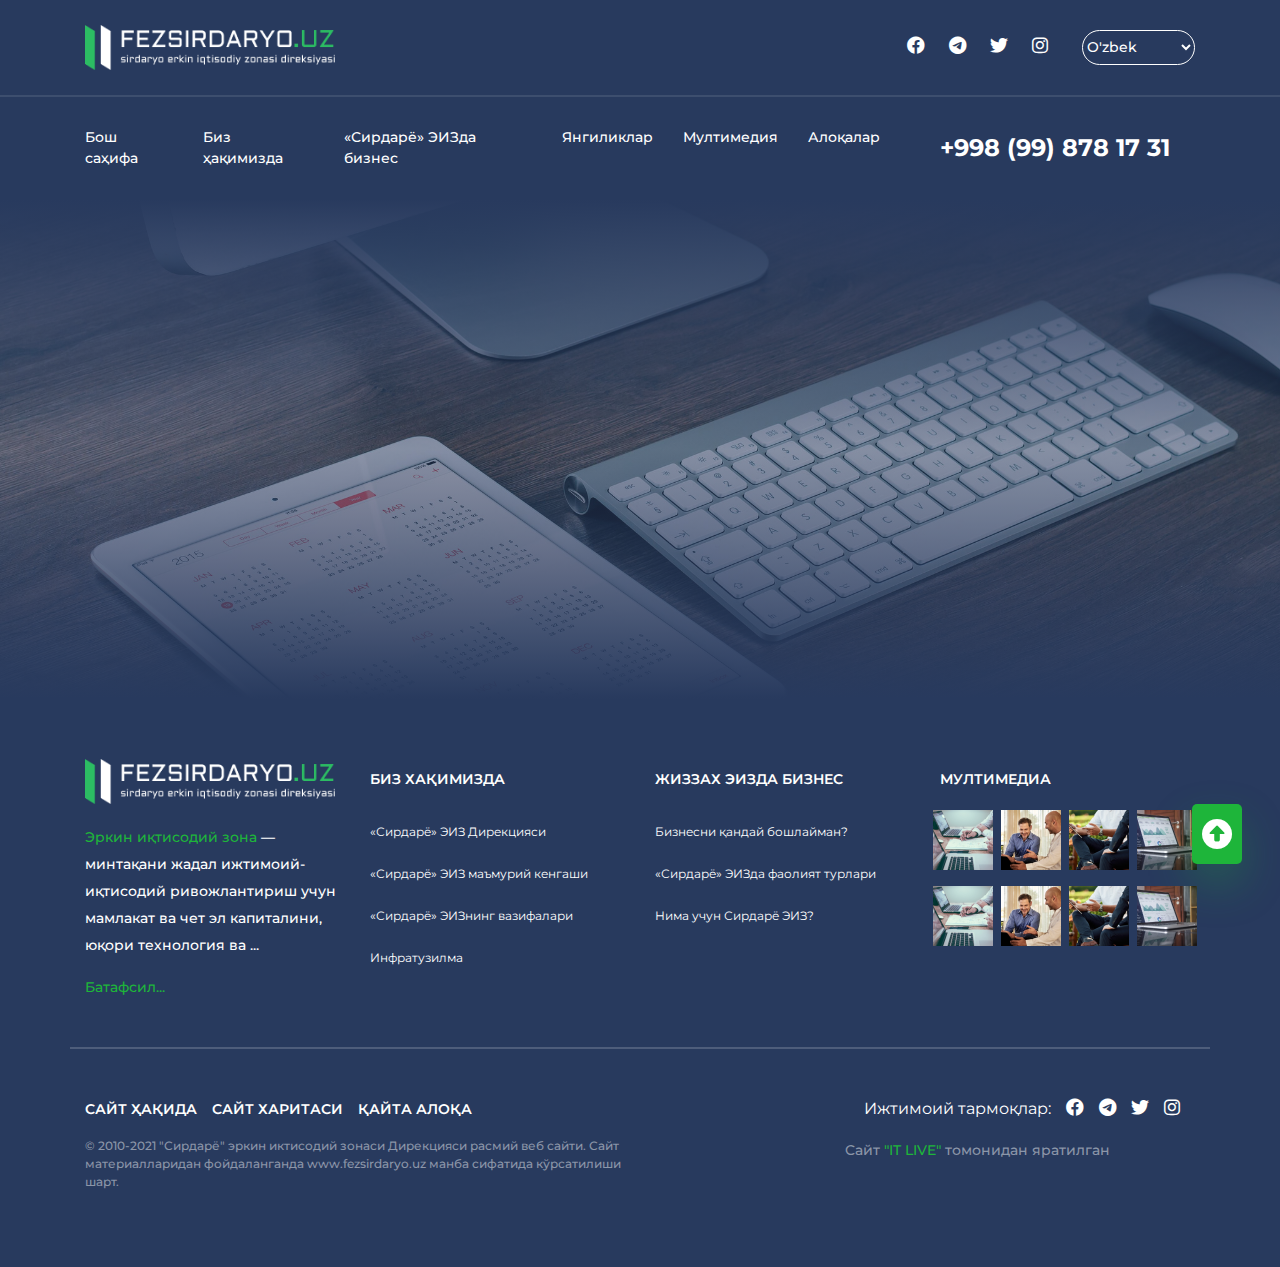
<file: contact.html>
<!DOCTYPE html>
<html lang="en">

<head>
    <meta charset="UTF-8">
    <meta http-equiv="X-UA-Compatible" content="IE=edge">
    <meta name="viewport" content="width=device-width, initial-scale=1.0">
    <!-- FontAwesome Connect Link -->
    <link rel="stylesheet" href="https://cdnjs.cloudflare.com/ajax/libs/font-awesome/6.0.0-beta2/css/all.min.css">

    <!-- Bootstrap Link Connect -->
    <link rel="stylesheet" href="https://cdn.jsdelivr.net/npm/bootstrap@4.6.1/dist/css/bootstrap.min.css">


    <!-- My Style Link Connect -->
    <link rel="stylesheet" href="./styles/style.css">
    <title>Алоқалар</title>
</head>

<body>
    <div class="scroll__top">
        <i class="fas fa-arrow-alt-circle-up"></i>

    </div>

    <!-- SITE HEADER STARTING -->
    <header id="">
        <div class="container">
            <div class="row header__logo__address d-flex align-items-center">
                <div class="col-6">
                    <a href="/">
                        <img src="./images/Logo.png" alt="" class="logo"></a>
                </div>
                <div class="col-6 header__logo__address-icon-lang">
                    <a href="#"><i class="fab fa-facebook"></i></a>
                    <a href="#"><i class="fab fa-telegram-plane"></i></a>
                    <a href="#"><i class="fab fa-twitter"></i></a>
                    <a href="#"><i class="fab fa-instagram"></i></a>
                    <select name="" id="">
                        <option value="">O'zbek</option>
                        <option value="">English</option>
                        <option value="">Russia</option>
                    </select>
                </div>
            </div>
        </div>
        <nav class="main__menu">
            <div class="container">
                <div class="row d-flex align-items-center">
                    <div class="col-9">
                        <i class="fas fa-bars menu__btn"></i>
                        <ul>
                            <li><a href="#">Бош саҳифа</a></li>
                            <li><a href="#">Биз ҳақимизда</a></li>
                            <li><a href="#">«Сирдарё» ЭИЗда бизнес</a></li>
                            <li><a href="news.html">Янгиликлар</a></li>
                            <li><a href="#">Мултимедия</a></li>
                            <li><a href="#">Алоқалар</a></li>
                        </ul>
                    </div>
                    <div class="col-3">
                        <a class="office_phone" href="tel: +998998781731">
                            +998 (99) 878 17 31
                        </a>
                    </div>
                </div>
            </div>
        </nav>
        <div class="container-fluid header__bg d-flex justify-content-center p-0">

        </div>
    </header>
    <!-- SITE HEADER END -->

    <!-- SITE CONTACT STARTING -->
    <!-- SITE CONTACT END -->
    <div class="contact"></div>

    <!-- FOOTER STARTING -->
    <footer>
        <div class="container">
            <div class="row justify-content-md-center justify-content-between ">
                <div class="col-12 col-md-6 col-lg-3">
                    <div class="footer__logo">
                        <a href="index.html">
                            <img src="./images/Logo.png" alt="png" class="logo">
                        </a>
                        <p><span>Эркин иқтисодий зона</span> — минтақани жадал ижтимоий-иқтисодий ривожлантириш учун
                            мамлакат ва чет эл капиталини, юқори технология ва ...</p>

                        <a href="#!" class="more">Батафсил... </a>

                    </div>
                </div>
                <div class="col-12 col-md-6 col-lg-3">
                    <div class="footer__about">
                        <h3>Биз хақимизда</h3>
                        <ul>
                            <li>

                                <a href="#!">«Сирдарё» ЭИЗ Дирекцияси</a>
                            </li>
                            <li><a href="#!">«Сирдарё» ЭИЗ маъмурий кенгаши </a></li>
                            <li><a href="#!">«Сирдарё» ЭИЗнинг вазифалари</a></li>
                            <li><a href="#!">Инфратузилма</a></li>
                        </ul>
                    </div>
                </div>
                <div class="col-12 col-md-6 col-lg-3">
                    <div class="footer__about_bussiness">
                        <h3>Жиззах ЭИЗда Бизнес</h3>
                        <ul>
                            <li>

                                <a href="#!">Бизнесни қандай бошлайман?</a>
                            </li>
                            <li><a href="#!">«Сирдарё» ЭИЗда фаолият турлари </a></li>
                            <li><a href="#!">Нима учун Сирдарё ЭИЗ?</a></li>

                        </ul>
                    </div>
                </div>
                <div class="col-12 col-md-6 col-lg-3 ">
                    <div class="footer__media">
                        <h3>Мултимедиа</h3>
                        <ul class="row">
                            <li>
                                <a href="#!"><img src="./images/photo 1.png" alt="png"></a>
                            </li>
                            <li>
                                <a href="#!"><img src="./images/photo 2.png" alt="png"></a>
                            </li>
                            <li>
                                <a href="#!"><img src="./images/photo 3.png" alt="png"></a>
                            </li>
                            <li>
                                <a href="#!"><img src="./images/photo 4.png" alt="png"></a>
                            </li>
                        </ul>
                        <ul class="row">
                            <li>
                                <a href="#!"><img src="./images/photo 1.png" alt="png"></a>
                            </li>
                            <li>
                                <a href="#!"><img src="./images/photo 2.png" alt="png"></a>
                            </li>
                            <li>
                                <a href="#!"><img src="./images/photo 3.png" alt="png"></a>
                            </li>
                            <li>
                                <a href="#!"><img src="./images/photo 4.png" alt="png"></a>
                            </li>
                        </ul>
                    </div>
                </div>
            </div>

            <div class="row  justify-content-between  px-0 mt-5 pt-5 footer__line">
                <div class="col-12 col-md-6">
                    <ul class="row ">

                        <li>
                            <a href="#!">САЙТ ҲАҚИДА</a>
                        </li>
                        <li>
                            <a href="#!">САЙТ ХАРИТАСИ</a>
                        </li>
                        <li>
                            <a href="#!">ҚАЙТА АЛОҚА</a>
                        </li>
                    </ul>
                    <p>© 2010-2021 "Сирдарё" эркин иктисодий зонаси Дирекцияси расмий веб сайти. Сайт материалларидан
                        фойдаланганда www.fezsirdaryo.uz манба сифатида кўрсатилиши шарт.</p>
                </div>
                <div class="col-12 col-md-4 ">
                    <ul class="row  justify-content-lg-end social">
                        <li>Ижтимоий тармоқлар:</li>
                        <li> <a href="#"><i class="fab fa-facebook"></i></a></li>
                        <li> <a href="#"><i class="fab fa-telegram-plane"></i></a></li>
                        <li><a href="#"><i class="fab fa-twitter"></i></a></li>
                        <li> <a href="#"><i class="fab fa-instagram"></i></a></li>
                    </ul>
                    <p class="text">Cайт<span> "IT LIVE" </span>томонидан яратилган</p>
                </div>
            </div>
        </div>
    </footer>
    <!-- FOOTER END      -->

    <script src="./owl-carousel/jquery.min.js"></script>
    <script src="./owl-carousel/owl.carousel.min.js"></script>
    <script src="./js/main.js"></script>

</body>

</html>
</file>
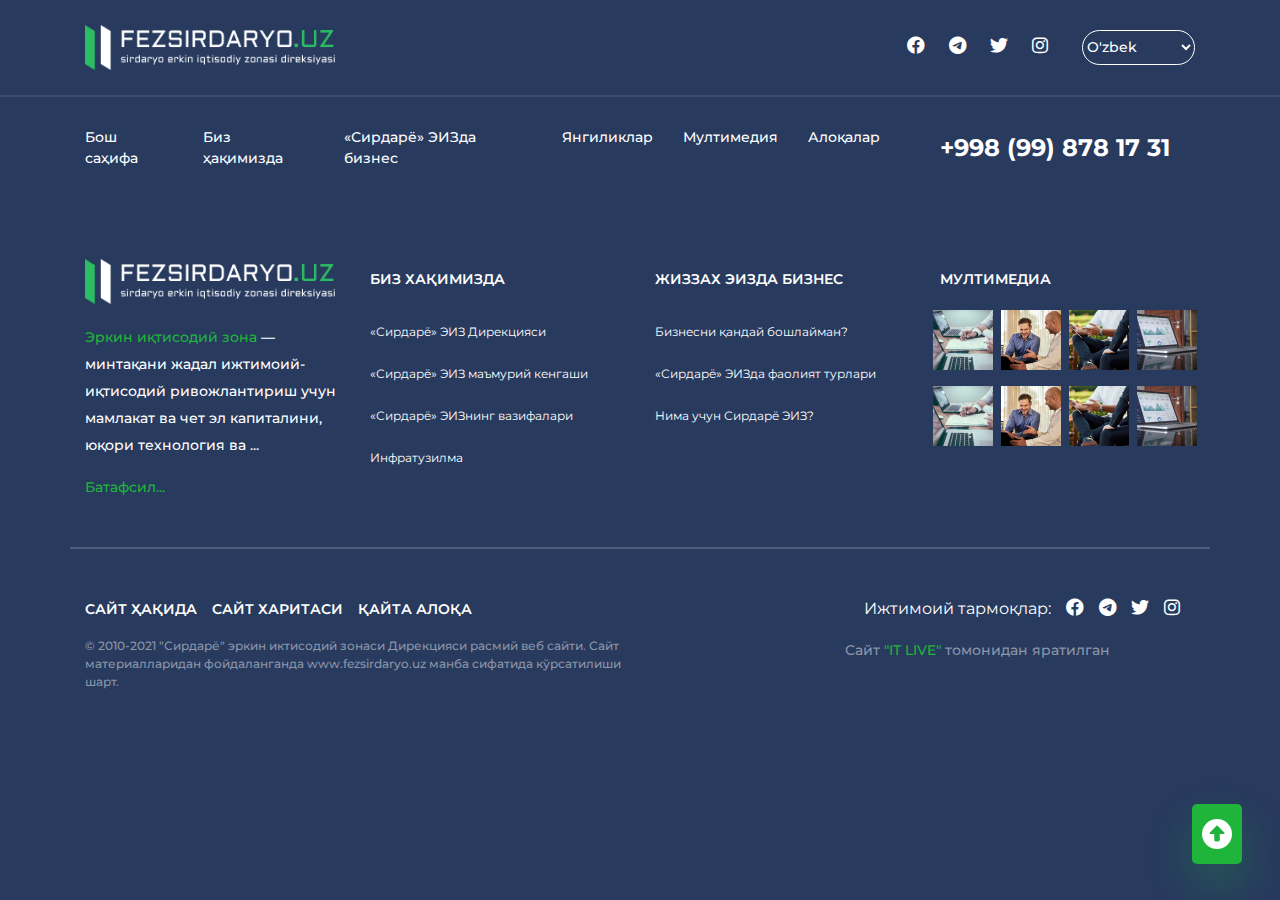
<file: news-inner.html>
<!DOCTYPE html>
<html lang="en">
<head>
    <meta charset="UTF-8">
    <meta http-equiv="X-UA-Compatible" content="IE=edge">
    <meta name="viewport" content="width=device-width, initial-scale=1.0">
     <!-- FontAwesome Connect Link -->
     <link rel="stylesheet" href="https://cdnjs.cloudflare.com/ajax/libs/font-awesome/6.0.0-beta2/css/all.min.css">

     <!-- Bootstrap Link Connect -->
     <link rel="stylesheet" href="https://cdn.jsdelivr.net/npm/bootstrap@4.6.1/dist/css/bootstrap.min.css">
 
     <!-- Owl-carousel Link Connect -->
     <link rel="stylesheet" href="./owl-carousel/owl.carousel.min.css">
     <link rel="stylesheet" href="./owl-carousel/owl.theme.default.min.css">
 
     <!-- My Style Link Connect -->
     <link rel="stylesheet" href="./styles/style.css">
    <title>Янгиликлар</title>
</head>
<body>
    <div class="scroll__top">
        <i class="fas fa-arrow-alt-circle-up"></i>
    </div>

    <!-- SITE HEADER STARTING -->
    <header id="">
        <div class="container">
            <div class="row header__logo__address d-flex align-items-center">
                <div class="col-6">
                    <a href="/">
                        <img src="./images/Logo.png" alt="" class="logo"></a>
                </div>
                <div class="col-6 header__logo__address-icon-lang">
                    <a href="#"><i class="fab fa-facebook"></i></a>
                    <a href="#"><i class="fab fa-telegram-plane"></i></a>
                    <a href="#"><i class="fab fa-twitter"></i></a>
                    <a href="#"><i class="fab fa-instagram"></i></a>
                    <select name="" id="">
                        <option value="">O'zbek</option>
                        <option value="">English</option>
                        <option value="">Russia</option>
                    </select>
                </div>
            </div>
        </div>
        <nav class="main__menu">
            <div class="container">
                <div class="row d-flex align-items-center">
                    <div class="col-9">
                        <i class="fas fa-bars menu__btn"></i>
                        <ul>
                            <li><a href="#">Бош саҳифа</a></li>
                            <li><a href="#">Биз ҳақимизда</a></li>
                            <li><a href="#">«Сирдарё» ЭИЗда бизнес</a></li>
                            <li><a href="#">Янгиликлар</a></li>
                            <li><a href="#">Мултимедия</a></li>
                            <li><a href="#">Алоқалар</a></li>
                        </ul>
                    </div>
                    <div class="col-3">
                        <a class="office_phone" href="tel: +998998781731">
                            +998 (99) 878 17 31
                        </a>
                    </div>
                </div>
            </div>
        </nav>

    </header>
    <!-- SITE HEADER END -->


        

      <!-- FOOTER STARTING -->
      <footer>
        <div class="container">
            <div class="row justify-content-md-center justify-content-between ">
                <div class="col-12 col-md-6 col-lg-3">
                    <div class="footer__logo">
                        <a href="index.html">
                            <img src="./images/Logo.png" alt="png" class="logo">
                        </a>
                        <p><span>Эркин иқтисодий зона</span> — минтақани жадал ижтимоий-иқтисодий ривожлантириш учун мамлакат ва чет эл капиталини, юқори технология ва ...</p>

                        <a href="#!" class="more">Батафсил... </a>

                    </div>
                </div>
                <div class="col-12 col-md-6 col-lg-3">
                    <div class="footer__about">
                        <h3>Биз хақимизда</h3>
                        <ul>
                            <li>

                                <a href="#!">«Сирдарё» ЭИЗ Дирекцияси</a>
                            </li>
                            <li><a href="#!">«Сирдарё» ЭИЗ маъмурий кенгаши </a></li>
                            <li><a href="#!">«Сирдарё» ЭИЗнинг вазифалари</a></li>
                            <li><a href="#!">Инфратузилма</a></li>
                        </ul>
                    </div>
                </div>
                <div class="col-12 col-md-6 col-lg-3">
                    <div class="footer__about_bussiness">
                        <h3>Жиззах ЭИЗда Бизнес</h3>
                        <ul>
                            <li>

                                <a href="#!">Бизнесни қандай бошлайман?</a>
                            </li>
                            <li><a href="#!">«Сирдарё» ЭИЗда фаолият турлари </a></li>
                            <li><a href="#!">Нима учун Сирдарё ЭИЗ?</a></li>

                        </ul>
                    </div>
                </div>
                <div class="col-12 col-md-6 col-lg-3 ">
                    <div class="footer__media">
                        <h3>Мултимедиа</h3>
                        <ul class="row">
                            <li>
                                <a href="#!"><img src="./images/photo 1.png" alt="png"></a>
                            </li>
                            <li>
                                <a href="#!"><img src="./images/photo 2.png" alt="png"></a>
                            </li>
                            <li>
                                <a href="#!"><img src="./images/photo 3.png" alt="png"></a>
                            </li>
                            <li>
                                <a href="#!"><img src="./images/photo 4.png" alt="png"></a>
                            </li>
                        </ul>
                        <ul class="row">
                            <li>
                                <a href="#!"><img src="./images/photo 1.png" alt="png"></a>
                            </li>
                            <li>
                                <a href="#!"><img src="./images/photo 2.png" alt="png"></a>
                            </li>
                            <li>
                                <a href="#!"><img src="./images/photo 3.png" alt="png"></a>
                            </li>
                            <li>
                                <a href="#!"><img src="./images/photo 4.png" alt="png"></a>
                            </li>
                        </ul>
                    </div>
                </div>
            </div>

            <div class="row  justify-content-between  px-0 mt-5 pt-5 footer__line">
                <div class="col-12 col-md-6">
                    <ul class="row ">

                        <li>
                            <a href="#!">САЙТ ҲАҚИДА</a>
                        </li>
                        <li>
                            <a href="#!">САЙТ ХАРИТАСИ</a>
                        </li>
                        <li>
                            <a href="#!">ҚАЙТА АЛОҚА</a>
                        </li>
                    </ul>
                    <p>© 2010-2021 "Сирдарё" эркин иктисодий зонаси Дирекцияси расмий веб сайти. Сайт материалларидан фойдаланганда www.fezsirdaryo.uz манба сифатида кўрсатилиши шарт.</p>
                </div>
                <div class="col-12 col-md-4 ">
                    <ul class="row  justify-content-lg-end social">
                        <li>Ижтимоий тармоқлар:</li>
                        <li> <a href="#"><i class="fab fa-facebook"></i></a></li>
                        <li> <a href="#"><i class="fab fa-telegram-plane"></i></a></li>
                        <li><a href="#"><i class="fab fa-twitter"></i></a></li>
                        <li> <a href="#"><i class="fab fa-instagram"></i></a></li>
                    </ul>
                    <p class="text">Cайт<span> "IT LIVE" </span>томонидан яратилган</p>
                </div>
            </div>
        </div>
    </footer>
    <!-- FOOTER END      -->

    <script src="./owl-carousel/jquery.min.js"></script>
    <script src="./owl-carousel/owl.carousel.min.js"></script>
    <script src="./js/main.js"></script>

</body>
</html>
</file>
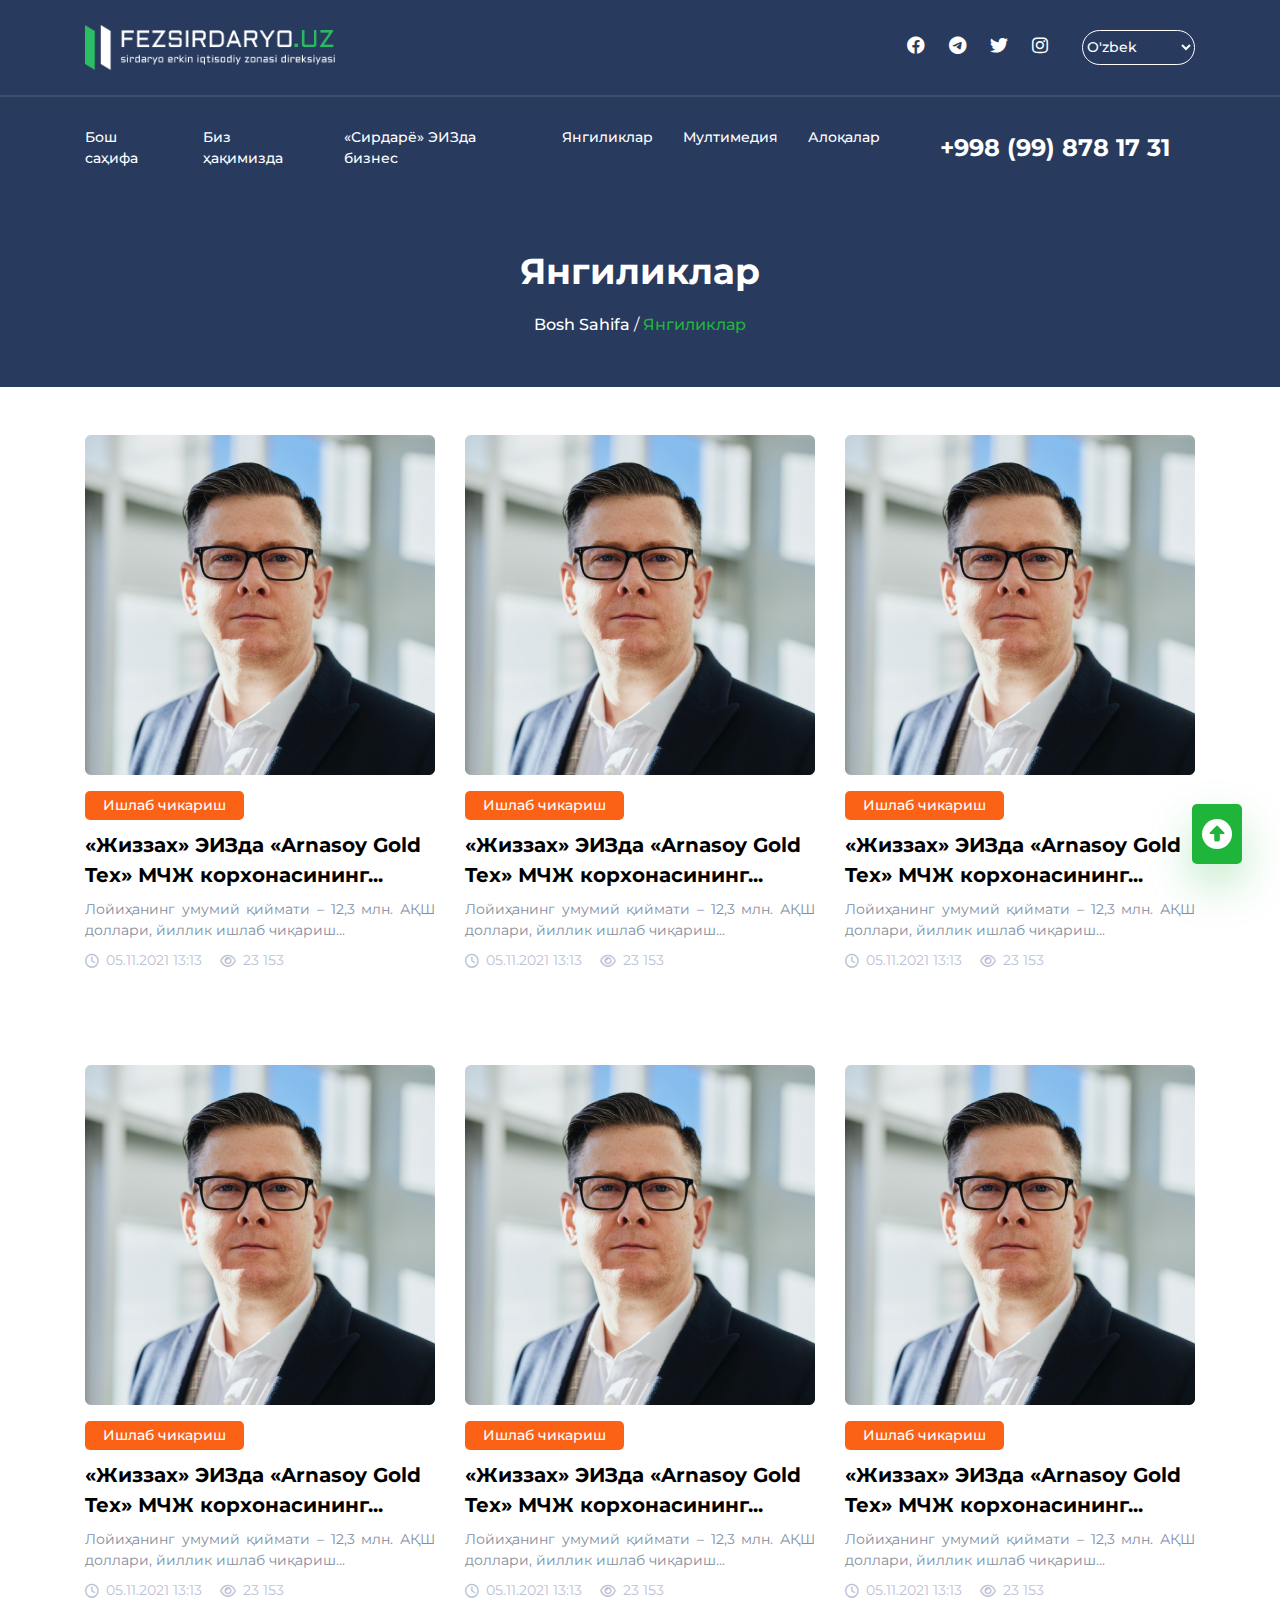
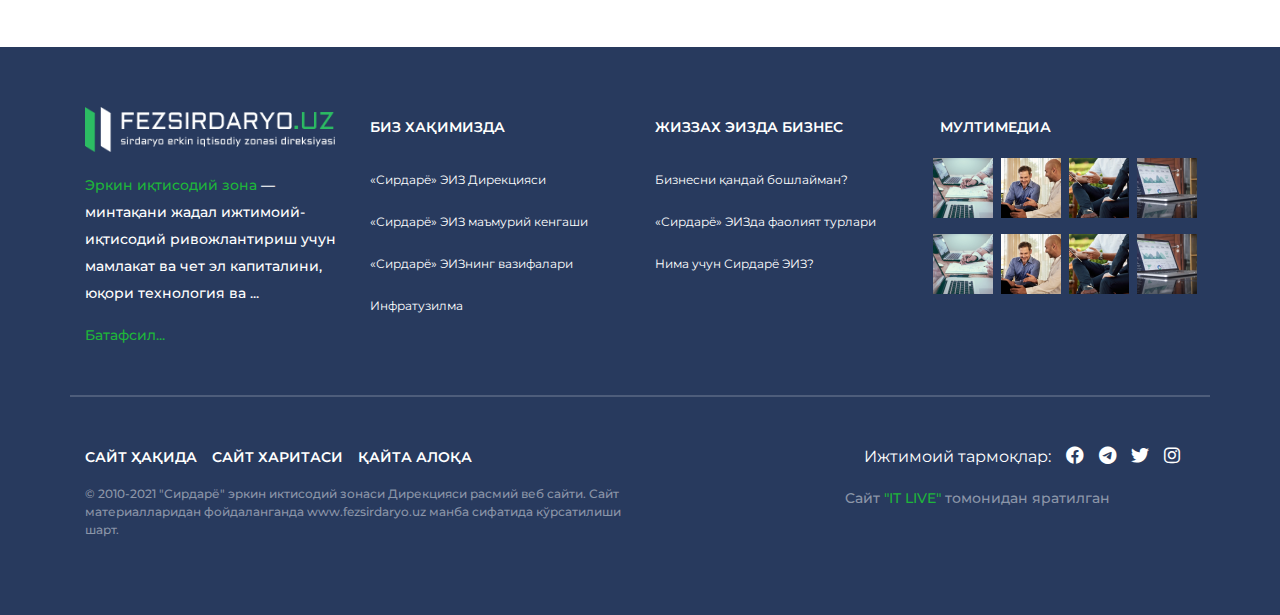
<file: news.html>
<!DOCTYPE html>
<html lang="en">

<head>
    <meta charset="UTF-8">
    <meta http-equiv="X-UA-Compatible" content="IE=edge">
    <meta name="viewport" content="width=device-width, initial-scale=1.0">
    <!-- FontAwesome Connect Link -->
    <link rel="stylesheet" href="https://cdnjs.cloudflare.com/ajax/libs/font-awesome/6.0.0-beta2/css/all.min.css">

    <!-- Bootstrap Link Connect -->
    <link rel="stylesheet" href="https://cdn.jsdelivr.net/npm/bootstrap@4.6.1/dist/css/bootstrap.min.css">

    <!-- Owl-carousel Link Connect -->
    <link rel="stylesheet" href="./owl-carousel/owl.carousel.min.css">
    <link rel="stylesheet" href="./owl-carousel/owl.theme.default.min.css">

    <!-- My Style Link Connect -->
    <link rel="stylesheet" href="./styles/style.css">
    <title>Yangliklar</title>
</head>

<body>

    <div class="scroll__top">
        <i class="fas fa-arrow-alt-circle-up"></i>

    </div>

    <!-- SITE HEADER STARTING -->
    <header id="">
        <div class="container">
            <div class="row header__logo__address d-flex align-items-center">
                <div class="col-6">
                    <a href="/">
                        <img src="./images/Logo.png" alt="" class="logo"></a>
                </div>
                <div class="col-6 header__logo__address-icon-lang">
                    <a href="#"><i class="fab fa-facebook"></i></a>
                    <a href="#"><i class="fab fa-telegram-plane"></i></a>
                    <a href="#"><i class="fab fa-twitter"></i></a>
                    <a href="#"><i class="fab fa-instagram"></i></a>
                    <select name="" id="">
                        <option value="">O'zbek</option>
                        <option value="">English</option>
                        <option value="">Russia</option>
                    </select>
                </div>
            </div>
        </div>
        <nav class="main__menu">
            <div class="container">
                <div class="row d-flex align-items-center">
                    <div class="col-9">
                        <i class="fas fa-bars menu__btn"></i>
                        <ul>
                            <li><a href="#">Бош саҳифа</a></li>
                            <li><a href="#">Биз ҳақимизда</a></li>
                            <li><a href="#">«Сирдарё» ЭИЗда бизнес</a></li>
                            <li><a href="#">Янгиликлар</a></li>
                            <li><a href="#">Мултимедия</a></li>
                            <li><a href="#">Алоқалар</a></li>
                        </ul>
                    </div>
                    <div class="col-3">
                        <a class="office_phone" href="tel: +998998781731">
                            +998 (99) 878 17 31
                        </a>
                    </div>
                </div>
            </div>
        </nav>

    </header>
    <!-- SITE HEADER END -->
    <!-- NEWS STAARTING -->
    <div class="news">
        <h2>Янгиликлар</h2>
        <div class="news__category">
            <a href="#!">Bosh Sahifa</a>
            <span>/</span>
            <a href="#!">Янгиликлар</a>
        </div>

    </div>
    <div class="news__items">
        <div class="container">
            <div class="row">
                <div class="col-12 col-sm-6 col-lg-4 my-5">
                    <img class="img-fluid" src="./images/unsplash_pAtA8xe_iVM.png" alt="">
                    <span class="type">Ишлаб чикариш</span>
                    <h4 class="news__title">«Жиззах» ЭИЗда «Arnasoy Gold Tex» МЧЖ корхонасининг...</h4>
                    <p class="news__text">Лойиҳанинг умумий қиймати – 12,3 млн. АҚШ доллари, йиллик ишлаб чиқариш...</p>
                    <div class="info-time">
                        <i class="far fa-clock"></i>
                        <span>05.11.2021 13:13</span>
                        <i class="far fa-eye"></i>
                        <span>23 153</span>
                    </div>
                </div>
                <div class="col-12 col-sm-6 col-lg-4 my-5">
                    <img class="img-fluid" src="./images/unsplash_pAtA8xe_iVM.png" alt="">
                    <span class="type">Ишлаб чикариш</span>
                    <h4 class="news__title">«Жиззах» ЭИЗда «Arnasoy Gold Tex» МЧЖ корхонасининг...</h4>
                    <p class="news__text">Лойиҳанинг умумий қиймати – 12,3 млн. АҚШ доллари, йиллик ишлаб чиқариш...</p>
                    <div class="info-time">
                        <i class="far fa-clock"></i>
                        <span>05.11.2021 13:13</span>
                        <i class="far fa-eye"></i>
                        <span>23 153</span>
                    </div>
                </div>
                <div class="col-12 col-sm-6 col-lg-4 my-5">
                    <img class="img-fluid" src="./images/unsplash_pAtA8xe_iVM.png" alt="">
                    <span class="type">Ишлаб чикариш</span>
                    <h4 class="news__title">«Жиззах» ЭИЗда «Arnasoy Gold Tex» МЧЖ корхонасининг...</h4>
                    <p class="news__text">Лойиҳанинг умумий қиймати – 12,3 млн. АҚШ доллари, йиллик ишлаб чиқариш...</p>
                    <div class="info-time">
                        <i class="far fa-clock"></i>
                        <span>05.11.2021 13:13</span>
                        <i class="far fa-eye"></i>
                        <span>23 153</span>
                    </div>
                </div>
                <div class="col-12 col-sm-6 col-lg-4 my-5">
                    <img class="img-fluid" src="./images/unsplash_pAtA8xe_iVM.png" alt="">
                    <span class="type">Ишлаб чикариш</span>
                    <h4 class="news__title">«Жиззах» ЭИЗда «Arnasoy Gold Tex» МЧЖ корхонасининг...</h4>
                    <p class="news__text">Лойиҳанинг умумий қиймати – 12,3 млн. АҚШ доллари, йиллик ишлаб чиқариш...</p>
                    <div class="info-time">
                        <i class="far fa-clock"></i>
                        <span>05.11.2021 13:13</span>
                        <i class="far fa-eye"></i>
                        <span>23 153</span>
                    </div>
                </div>
                <div class="col-12 col-sm-6 col-lg-4 my-5">
                    <img class="img-fluid" src="./images/unsplash_pAtA8xe_iVM.png" alt="">
                    <span class="type">Ишлаб чикариш</span>
                    <h4 class="news__title">«Жиззах» ЭИЗда «Arnasoy Gold Tex» МЧЖ корхонасининг...</h4>
                    <p class="news__text">Лойиҳанинг умумий қиймати – 12,3 млн. АҚШ доллари, йиллик ишлаб чиқариш...</p>
                    <div class="info-time">
                        <i class="far fa-clock"></i>
                        <span>05.11.2021 13:13</span>
                        <i class="far fa-eye"></i>
                        <span>23 153</span>
                    </div>
                </div>
                <div class="col-12 col-sm-6 col-lg-4 my-5">
                    <img class="img-fluid" src="./images/unsplash_pAtA8xe_iVM.png" alt="">
                    <span class="type">Ишлаб чикариш</span>
                    <h4 class="news__title">«Жиззах» ЭИЗда «Arnasoy Gold Tex» МЧЖ корхонасининг...</h4>
                    <p class="news__text">Лойиҳанинг умумий қиймати – 12,3 млн. АҚШ доллари, йиллик ишлаб чиқариш...</p>
                    <div class="info-time">
                        <i class="far fa-clock"></i>
                        <span>05.11.2021 13:13</span>
                        <i class="far fa-eye"></i>
                        <span>23 153</span>
                    </div>
                </div>
            </div>
        </div>
    </div>
    <!-- NEWS END -->





    <!-- FOOTER STARTING -->
    <footer>
        <div class="container">
            <div class="row justify-content-md-center justify-content-between ">
                <div class="col-12 col-md-6 col-lg-3">
                    <div class="footer__logo">
                        <a href="index.html">
                            <img src="./images/Logo.png" alt="png" class="logo">
                        </a>
                        <p><span>Эркин иқтисодий зона</span> — минтақани жадал ижтимоий-иқтисодий ривожлантириш учун мамлакат ва чет эл капиталини, юқори технология ва ...</p>

                        <a href="#!" class="more">Батафсил... </a>

                    </div>
                </div>
                <div class="col-12 col-md-6 col-lg-3">
                    <div class="footer__about">
                        <h3>Биз хақимизда</h3>
                        <ul>
                            <li>

                                <a href="#!">«Сирдарё» ЭИЗ Дирекцияси</a>
                            </li>
                            <li><a href="#!">«Сирдарё» ЭИЗ маъмурий кенгаши </a></li>
                            <li><a href="#!">«Сирдарё» ЭИЗнинг вазифалари</a></li>
                            <li><a href="#!">Инфратузилма</a></li>
                        </ul>
                    </div>
                </div>
                <div class="col-12 col-md-6 col-lg-3">
                    <div class="footer__about_bussiness">
                        <h3>Жиззах ЭИЗда Бизнес</h3>
                        <ul>
                            <li>

                                <a href="#!">Бизнесни қандай бошлайман?</a>
                            </li>
                            <li><a href="#!">«Сирдарё» ЭИЗда фаолият турлари </a></li>
                            <li><a href="#!">Нима учун Сирдарё ЭИЗ?</a></li>

                        </ul>
                    </div>
                </div>
                <div class="col-12 col-md-6 col-lg-3 ">
                    <div class="footer__media">
                        <h3>Мултимедиа</h3>
                        <ul class="row">
                            <li>
                                <a href="#!"><img src="./images/photo 1.png" alt="png"></a>
                            </li>
                            <li>
                                <a href="#!"><img src="./images/photo 2.png" alt="png"></a>
                            </li>
                            <li>
                                <a href="#!"><img src="./images/photo 3.png" alt="png"></a>
                            </li>
                            <li>
                                <a href="#!"><img src="./images/photo 4.png" alt="png"></a>
                            </li>
                        </ul>
                        <ul class="row">
                            <li>
                                <a href="#!"><img src="./images/photo 1.png" alt="png"></a>
                            </li>
                            <li>
                                <a href="#!"><img src="./images/photo 2.png" alt="png"></a>
                            </li>
                            <li>
                                <a href="#!"><img src="./images/photo 3.png" alt="png"></a>
                            </li>
                            <li>
                                <a href="#!"><img src="./images/photo 4.png" alt="png"></a>
                            </li>
                        </ul>
                    </div>
                </div>
            </div>

            <div class="row  justify-content-between  px-0 mt-5 pt-5 footer__line">
                <div class="col-12 col-md-6">
                    <ul class="row ">

                        <li>
                            <a href="#!">САЙТ ҲАҚИДА</a>
                        </li>
                        <li>
                            <a href="#!">САЙТ ХАРИТАСИ</a>
                        </li>
                        <li>
                            <a href="#!">ҚАЙТА АЛОҚА</a>
                        </li>
                    </ul>
                    <p>© 2010-2021 "Сирдарё" эркин иктисодий зонаси Дирекцияси расмий веб сайти. Сайт материалларидан фойдаланганда www.fezsirdaryo.uz манба сифатида кўрсатилиши шарт.</p>
                </div>
                <div class="col-12 col-md-4 ">
                    <ul class="row  justify-content-lg-end social">
                        <li>Ижтимоий тармоқлар:</li>
                        <li> <a href="#"><i class="fab fa-facebook"></i></a></li>
                        <li> <a href="#"><i class="fab fa-telegram-plane"></i></a></li>
                        <li><a href="#"><i class="fab fa-twitter"></i></a></li>
                        <li> <a href="#"><i class="fab fa-instagram"></i></a></li>
                    </ul>
                    <p class="text">Cайт<span> "IT LIVE" </span>томонидан яратилган</p>
                </div>
            </div>
        </div>
    </footer>
    <!-- FOOTER END      -->

    <script src="./owl-carousel/jquery.min.js"></script>
    <script src="./owl-carousel/owl.carousel.min.js"></script>
    <script src="./js/main.js"></script>

</body>

</html>
</file>
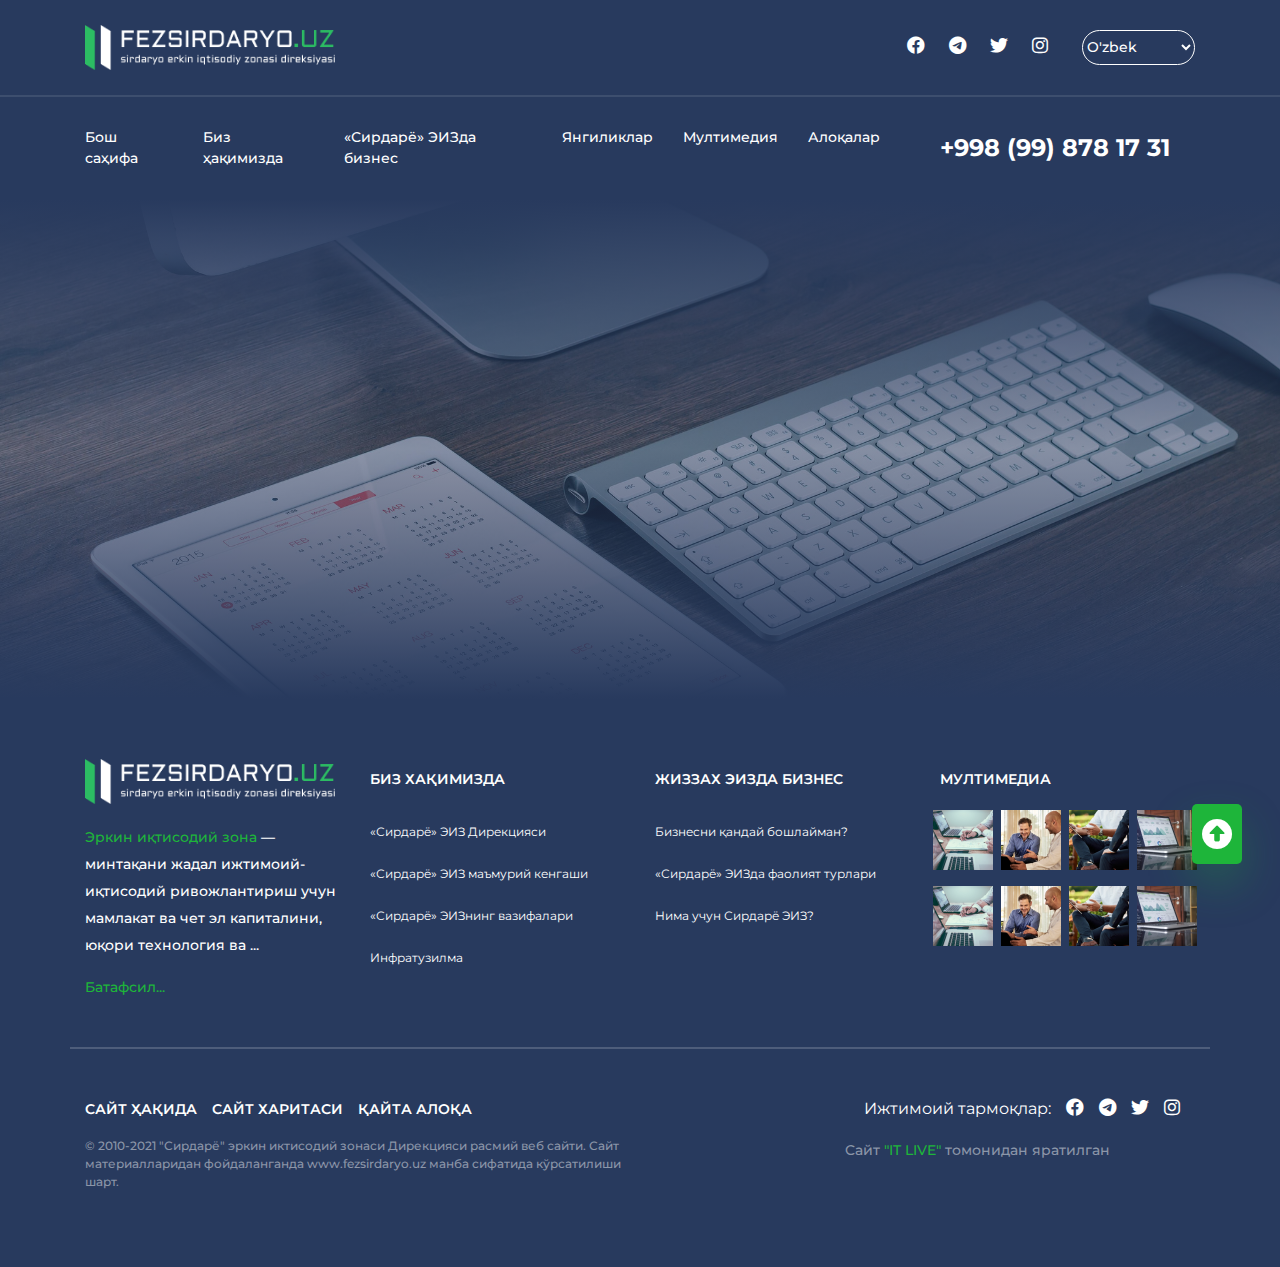
<file: sirdaryo-eiz.html>
<!DOCTYPE html>
<html lang="en">

<head>
    <meta charset="UTF-8">
    <meta http-equiv="X-UA-Compatible" content="IE=edge">
    <meta name="viewport" content="width=device-width, initial-scale=1.0">
    <!-- FontAwesome Connect Link -->
    <link rel="stylesheet" href="https://cdnjs.cloudflare.com/ajax/libs/font-awesome/6.0.0-beta2/css/all.min.css">

    <!-- Bootstrap Link Connect -->
    <link rel="stylesheet" href="https://cdn.jsdelivr.net/npm/bootstrap@4.6.1/dist/css/bootstrap.min.css">

    <!-- My Style Link Connect -->
    <link rel="stylesheet" href="./styles/style.css">
    <title> Нима учун Sirdaryo ЭИЗ?</title>
</head>

<body>


    <div class="scroll__top">
        <i class="fas fa-arrow-alt-circle-up"></i>

    </div>

    <!-- SITE HEADER STARTING -->
    <header id="">
        <div class="container">
            <div class="row header__logo__address d-flex align-items-center">
                <div class="col-6">
                    <a href="/">
                        <img src="./images/Logo.png" alt="" class="logo"></a>
                </div>
                <div class="col-6 header__logo__address-icon-lang">
                    <a href="#"><i class="fab fa-facebook"></i></a>
                    <a href="#"><i class="fab fa-telegram-plane"></i></a>
                    <a href="#"><i class="fab fa-twitter"></i></a>
                    <a href="#"><i class="fab fa-instagram"></i></a>
                    <select name="" id="">
                        <option value="">O'zbek</option>
                        <option value="">English</option>
                        <option value="">Russia</option>
                    </select>
                </div>
            </div>
        </div>
        <nav class="main__menu">
            <div class="container">
                <div class="row d-flex align-items-center">
                    <div class="col-9">
                        <i class="fas fa-bars menu__btn"></i>
                        <ul>
                            <li><a href="#">Бош саҳифа</a></li>
                            <li><a href="#">Биз ҳақимизда</a></li>
                            <li><a href="#">«Сирдарё» ЭИЗда бизнес</a></li>
                            <li><a href="news.html">Янгиликлар</a></li>
                            <li><a href="#">Мултимедия</a></li>
                            <li><a href="#">Алоқалар</a></li>
                        </ul>
                    </div>
                    <div class="col-3">
                        <a class="office_phone" href="tel: +998998781731">
                            +998 (99) 878 17 31
                        </a>
                    </div>
                </div>
            </div>
        </nav>
        <div class="container-fluid header__bg d-flex justify-content-center p-0">

        </div>
    </header>
    <!-- SITE HEADER END -->




    <!-- FOOTER STARTING -->
    <footer>
        <div class="container">
            <div class="row justify-content-md-center justify-content-between ">
                <div class="col-12 col-md-6 col-lg-3">
                    <div class="footer__logo">
                        <a href="index.html">
                            <img src="./images/Logo.png" alt="png" class="logo">
                        </a>
                        <p><span>Эркин иқтисодий зона</span> — минтақани жадал ижтимоий-иқтисодий ривожлантириш учун мамлакат ва чет эл капиталини, юқори технология ва ...</p>

                        <a href="#!" class="more">Батафсил... </a>

                    </div>
                </div>
                <div class="col-12 col-md-6 col-lg-3">
                    <div class="footer__about">
                        <h3>Биз хақимизда</h3>
                        <ul>
                            <li>

                                <a href="#!">«Сирдарё» ЭИЗ Дирекцияси</a>
                            </li>
                            <li><a href="#!">«Сирдарё» ЭИЗ маъмурий кенгаши </a></li>
                            <li><a href="#!">«Сирдарё» ЭИЗнинг вазифалари</a></li>
                            <li><a href="#!">Инфратузилма</a></li>
                        </ul>
                    </div>
                </div>
                <div class="col-12 col-md-6 col-lg-3">
                    <div class="footer__about_bussiness">
                        <h3>Жиззах ЭИЗда Бизнес</h3>
                        <ul>
                            <li>

                                <a href="#!">Бизнесни қандай бошлайман?</a>
                            </li>
                            <li><a href="#!">«Сирдарё» ЭИЗда фаолият турлари </a></li>
                            <li><a href="#!">Нима учун Сирдарё ЭИЗ?</a></li>

                        </ul>
                    </div>
                </div>
                <div class="col-12 col-md-6 col-lg-3 ">
                    <div class="footer__media">
                        <h3>Мултимедиа</h3>
                        <ul class="row">
                            <li>
                                <a href="#!"><img src="./images/photo 1.png" alt="png"></a>
                            </li>
                            <li>
                                <a href="#!"><img src="./images/photo 2.png" alt="png"></a>
                            </li>
                            <li>
                                <a href="#!"><img src="./images/photo 3.png" alt="png"></a>
                            </li>
                            <li>
                                <a href="#!"><img src="./images/photo 4.png" alt="png"></a>
                            </li>
                        </ul>
                        <ul class="row">
                            <li>
                                <a href="#!"><img src="./images/photo 1.png" alt="png"></a>
                            </li>
                            <li>
                                <a href="#!"><img src="./images/photo 2.png" alt="png"></a>
                            </li>
                            <li>
                                <a href="#!"><img src="./images/photo 3.png" alt="png"></a>
                            </li>
                            <li>
                                <a href="#!"><img src="./images/photo 4.png" alt="png"></a>
                            </li>
                        </ul>
                    </div>
                </div>
            </div>

            <div class="row  justify-content-between  px-0 mt-5 pt-5 footer__line">
                <div class="col-12 col-md-6">
                    <ul class="row ">

                        <li>
                            <a href="#!">САЙТ ҲАҚИДА</a>
                        </li>
                        <li>
                            <a href="#!">САЙТ ХАРИТАСИ</a>
                        </li>
                        <li>
                            <a href="#!">ҚАЙТА АЛОҚА</a>
                        </li>
                    </ul>
                    <p>© 2010-2021 "Сирдарё" эркин иктисодий зонаси Дирекцияси расмий веб сайти. Сайт материалларидан фойдаланганда www.fezsirdaryo.uz манба сифатида кўрсатилиши шарт.</p>
                </div>
                <div class="col-12 col-md-4 ">
                    <ul class="row  justify-content-lg-end social">
                        <li>Ижтимоий тармоқлар:</li>
                        <li> <a href="#"><i class="fab fa-facebook"></i></a></li>
                        <li> <a href="#"><i class="fab fa-telegram-plane"></i></a></li>
                        <li><a href="#"><i class="fab fa-twitter"></i></a></li>
                        <li> <a href="#"><i class="fab fa-instagram"></i></a></li>
                    </ul>
                    <p class="text">Cайт<span> "IT LIVE" </span>томонидан яратилган</p>
                </div>
            </div>
        </div>
    </footer>
    <!-- FOOTER END      -->

    <script src="./owl-carousel/jquery.min.js"></script>
    <script src="./owl-carousel/owl.carousel.min.js"></script>
    <script src="./js/main.js"></script>

</body>

</html>
</file>
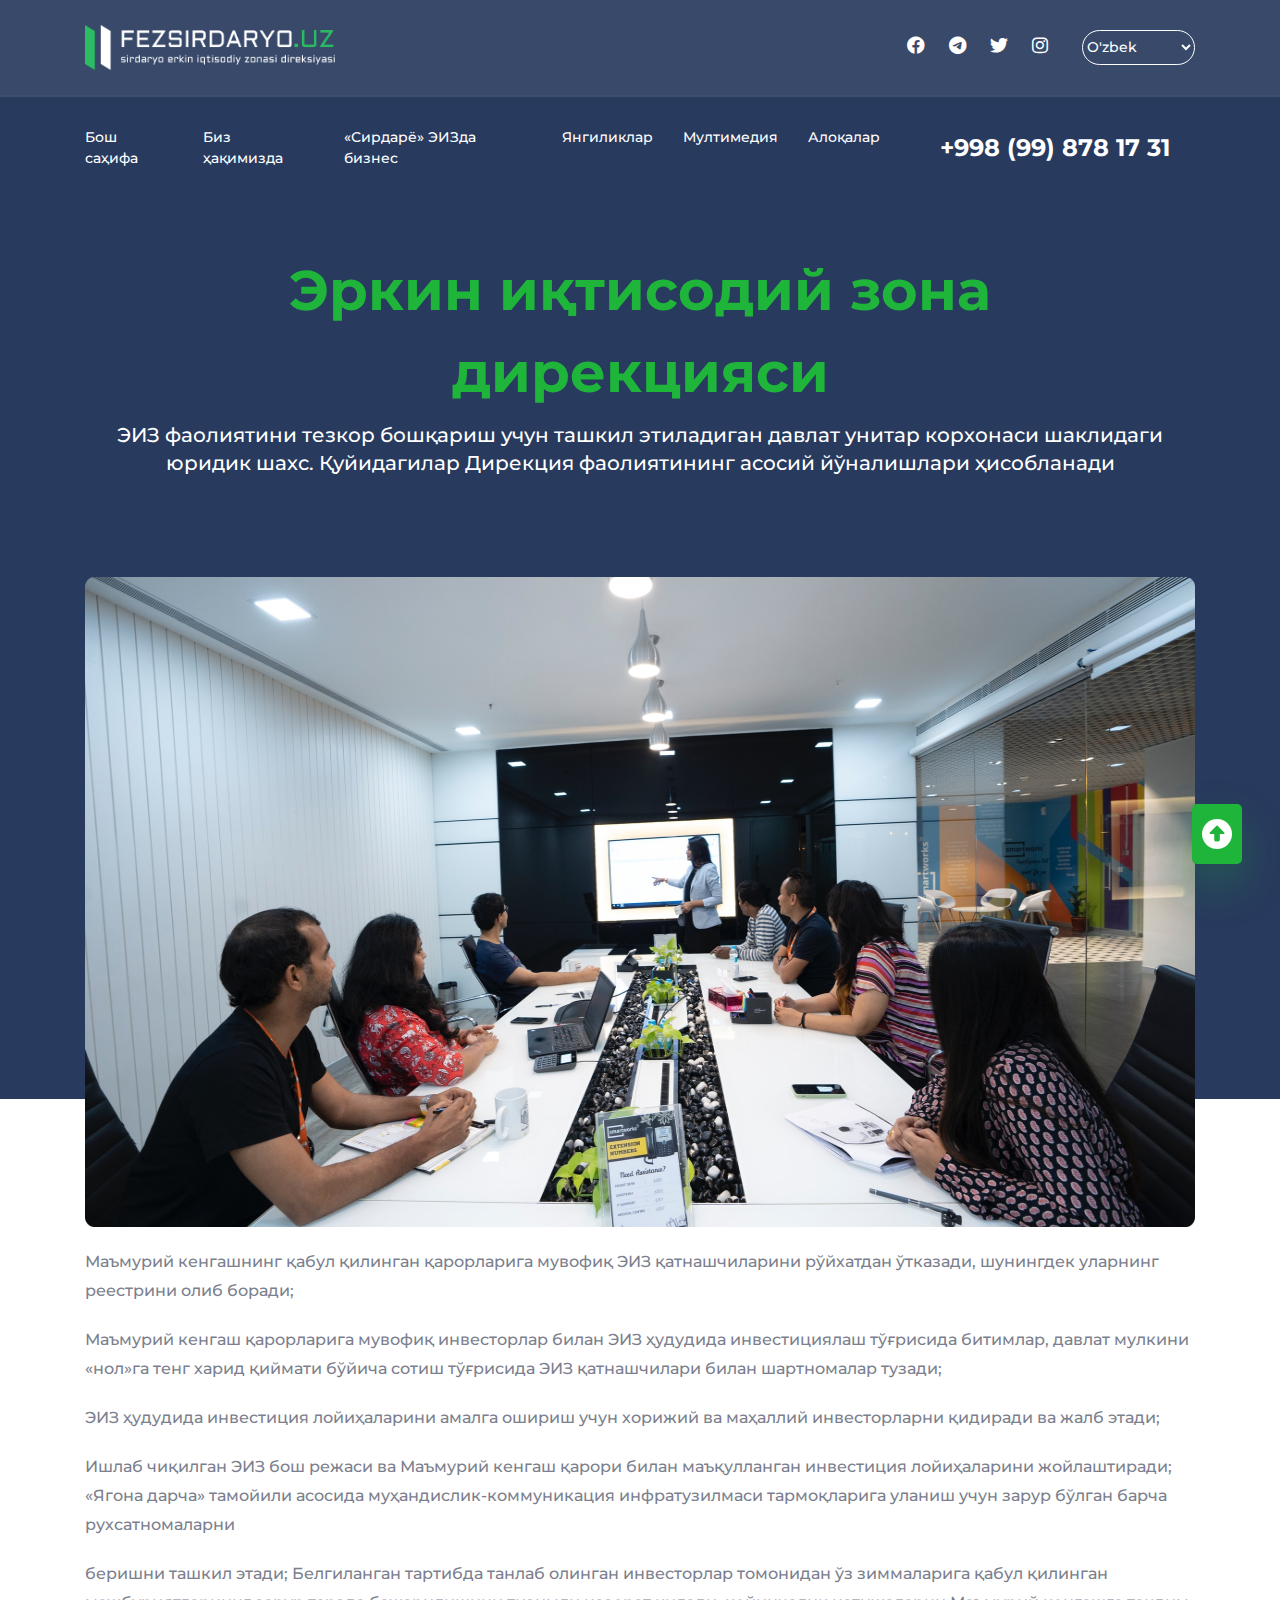
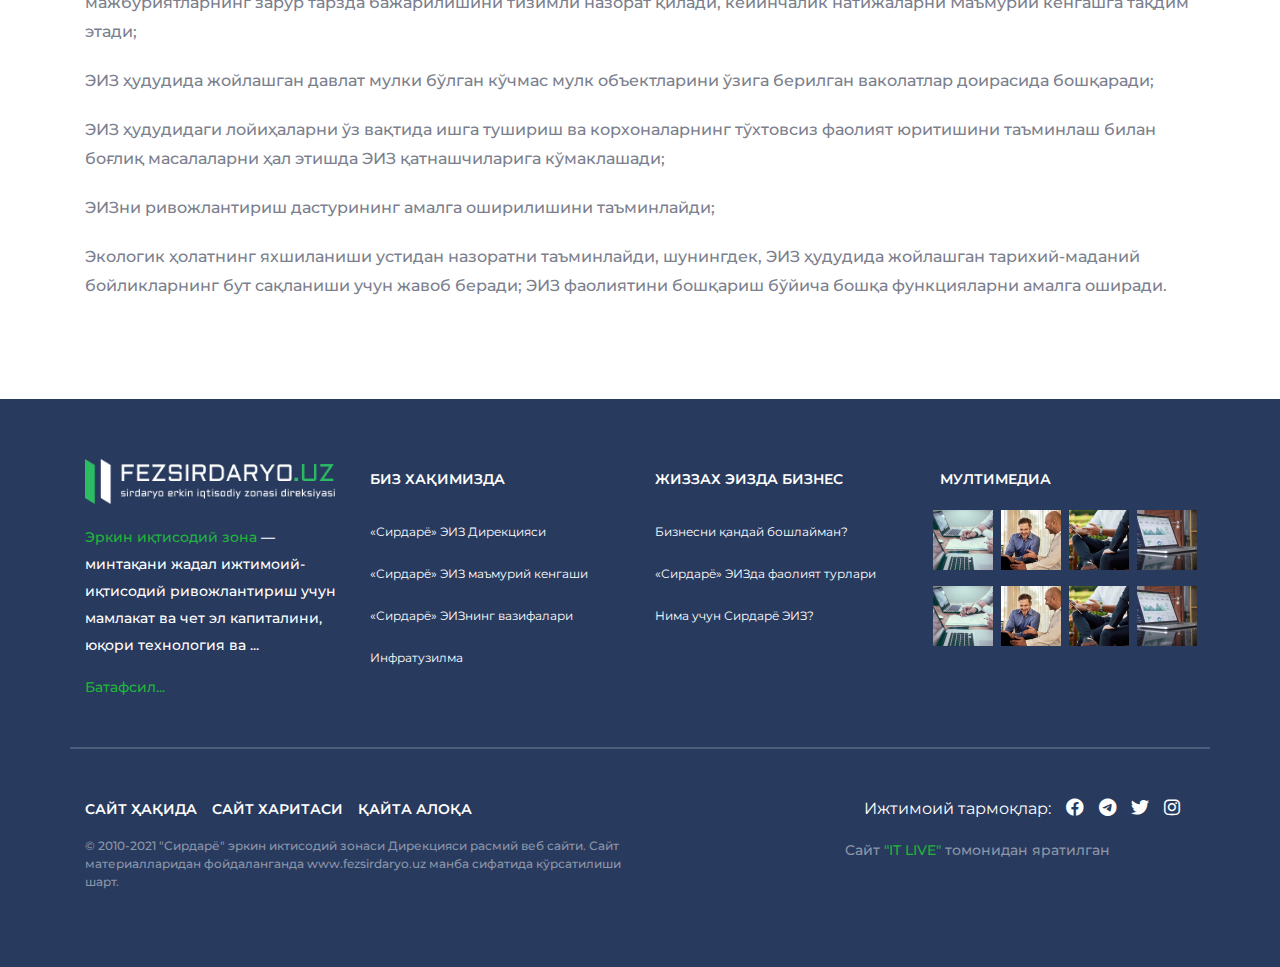
<file: territory.html>
<!DOCTYPE html>
<html lang="en">

<head>
    <meta charset="UTF-8">
    <meta http-equiv="X-UA-Compatible" content="IE=edge">
    <meta name="viewport" content="width=device-width, initial-scale=1.0">
    <!-- FontAwesome Connect Link -->
    <link rel="stylesheet" href="https://cdnjs.cloudflare.com/ajax/libs/font-awesome/6.0.0-beta2/css/all.min.css">

    <!-- Bootstrap Link Connect -->
    <link rel="stylesheet" href="https://cdn.jsdelivr.net/npm/bootstrap@4.6.1/dist/css/bootstrap.min.css">


    <!-- My Style Link Connect -->
    <link rel="stylesheet" href="./styles/style.css">
    <link rel="stylesheet" href="./styles/main.css">
    <title>«Сирдарё» ЭИЗ Дирекцияси</title>
</head>

<body>

    <div class="scroll__top">
        <i class="fas fa-arrow-alt-circle-up"></i>

    </div>

    <!-- SITE HEADER STARTING -->
    <header id="">
        <div class="container">
            <div class="row header__logo__address d-flex align-items-center">
                <div class="col-6">
                    <a href="/">
                        <img src="./images/Logo.png" alt="" class="logo"></a>
                </div>
                <div class="col-6 header__logo__address-icon-lang">
                    <a href="#"><i class="fab fa-facebook"></i></a>
                    <a href="#"><i class="fab fa-telegram-plane"></i></a>
                    <a href="#"><i class="fab fa-twitter"></i></a>
                    <a href="#"><i class="fab fa-instagram"></i></a>
                    <select name="" id="">
                        <option value="">O'zbek</option>
                        <option value="">English</option>
                        <option value="">Russia</option>
                    </select>
                </div>
            </div>
        </div>
        <nav class="main__menu">
            <div class="container">
                <div class="row d-flex align-items-center">
                    <div class="col-9">
                        <i class="fas fa-bars menu__btn"></i>
                        <ul>
                            <li><a href="#">Бош саҳифа</a></li>
                            <li><a href="#">Биз ҳақимизда</a></li>
                            <li><a href="#">«Сирдарё» ЭИЗда бизнес</a></li>
                            <li><a href="#">Янгиликлар</a></li>
                            <li><a href="#">Мултимедия</a></li>
                            <li><a href="#">Алоқалар</a></li>
                        </ul>
                    </div>
                    <div class="col-3">
                        <a class="office_phone" href="tel: +998998781731">
                            +998 (99) 878 17 31
                        </a>
                    </div>
                </div>
            </div>
        </nav>

    </header>
    <div class="container-fluid header__bg d-flex justify-content-center p-0">
        <div class="about__inner">
            <div class="container">
                <div class="row">
                    <div class="col-12">
                        <div class="about__inner-item">
                            <h2>Эркин иқтисодий зона <br> дирекцияси</h2>
                            <p>ЭИЗ фаолиятини тезкор бошқариш учун ташкил этиладиган давлат унитар корхонаси шаклидаги <br> юридик шахс. Қуйидагилар Дирекция фаолиятининг асосий йўналишлари ҳисобланади</p>
                            <img src="./images/terotory.png" alt="png">
                            <ul>
                                <li>Маъмурий кенгашнинг қабул қилинган қарорларига мувофиқ ЭИЗ қатнашчиларини рўйхатдан ўтказади, шунингдек уларнинг реестрини олиб боради;</li>
                                <li> Маъмурий кенгаш қарорларига мувофиқ инвесторлар билан ЭИЗ ҳудудида инвестициялаш тўғрисида битимлар, давлат мулкини «нол»га тенг харид қиймати бўйича сотиш тўғрисида ЭИЗ қатнашчилари билан шартномалар тузади;</li>
                                <li>ЭИЗ ҳудудида инвестиция лойиҳаларини амалга ошириш учун хорижий ва маҳаллий инвесторларни қидиради ва жалб этади;</li>
                                <li>Ишлаб чиқилган ЭИЗ бош режаси ва Маъмурий кенгаш қарори билан маъқулланган инвестиция лойиҳаларини жойлаштиради; «Ягона дарча» тамойили асосида муҳандислик-коммуникация инфратузилмаси тармоқларига уланиш учун зарур бўлган
                                    барча рухсатномаларни</li>
                                <li>беришни ташкил этади; Белгиланган тартибда танлаб олинган инвесторлар томонидан ўз зиммаларига қабул қилинган мажбуриятларнинг зарур тарзда бажарилишини тизимли назорат қилади, кейинчалик натижаларни Маъмурий кенгашга тақдим
                                    этади;
                                </li>
                                <li>ЭИЗ ҳудудида жойлашган давлат мулки бўлган кўчмас мулк объектларини ўзига берилган ваколатлар доирасида бошқаради;</li>
                                <li> ЭИЗ ҳудудидаги лойиҳаларни ўз вақтида ишга тушириш ва корхоналарнинг тўхтовсиз фаолият юритишини таъминлаш билан боғлиқ масалаларни ҳал этишда ЭИЗ қатнашчиларига кўмаклашади;</li>
                                <li>ЭИЗни ривожлантириш дастурининг амалга оширилишини таъминлайди; </li>
                                <li>Экологик ҳолатнинг яхшиланиши устидан назоратни таъминлайди, шунингдек, ЭИЗ ҳудудида жойлашган тарихий-маданий бойликларнинг бут сақланиши учун жавоб беради; ЭИЗ фаолиятини бошқариш бўйича бошқа функцияларни амалга оширади.</li>


                            </ul>
                        </div>
                    </div>
                </div>
            </div>
        </div>
    </div>
    <div class="container-fluid p-0 about__text">

    </div>









    <!-- SITE HEADER END -->


    <!-- FOOTER STARTING -->
    <footer>
        <div class="container">
            <div class="row justify-content-md-center justify-content-between ">
                <div class="col-12 col-md-6 col-lg-3">
                    <div class="footer__logo">
                        <a href="index.html">
                            <img src="./images/Logo.png" alt="png" class="logo">
                        </a>
                        <p><span>Эркин иқтисодий зона</span> — минтақани жадал ижтимоий-иқтисодий ривожлантириш учун мамлакат ва чет эл капиталини, юқори технология ва ...</p>

                        <a href="#!" class="more">Батафсил... </a>

                    </div>
                </div>
                <div class="col-12 col-md-6 col-lg-3">
                    <div class="footer__about">
                        <h3>Биз хақимизда</h3>
                        <ul>
                            <li>

                                <a href="#!">«Сирдарё» ЭИЗ Дирекцияси</a>
                            </li>
                            <li><a href="#!">«Сирдарё» ЭИЗ маъмурий кенгаши </a></li>
                            <li><a href="#!">«Сирдарё» ЭИЗнинг вазифалари</a></li>
                            <li><a href="#!">Инфратузилма</a></li>
                        </ul>
                    </div>
                </div>
                <div class="col-12 col-md-6 col-lg-3">
                    <div class="footer__about_bussiness">
                        <h3>Жиззах ЭИЗда Бизнес</h3>
                        <ul>
                            <li>

                                <a href="#!">Бизнесни қандай бошлайман?</a>
                            </li>
                            <li><a href="#!">«Сирдарё» ЭИЗда фаолият турлари </a></li>
                            <li><a href="#!">Нима учун Сирдарё ЭИЗ?</a></li>

                        </ul>
                    </div>
                </div>
                <div class="col-12 col-md-6 col-lg-3 ">
                    <div class="footer__media">
                        <h3>Мултимедиа</h3>
                        <ul class="row">
                            <li>
                                <a href="#!"><img src="./images/photo 1.png" alt="png"></a>
                            </li>
                            <li>
                                <a href="#!"><img src="./images/photo 2.png" alt="png"></a>
                            </li>
                            <li>
                                <a href="#!"><img src="./images/photo 3.png" alt="png"></a>
                            </li>
                            <li>
                                <a href="#!"><img src="./images/photo 4.png" alt="png"></a>
                            </li>
                        </ul>
                        <ul class="row">
                            <li>
                                <a href="#!"><img src="./images/photo 1.png" alt="png"></a>
                            </li>
                            <li>
                                <a href="#!"><img src="./images/photo 2.png" alt="png"></a>
                            </li>
                            <li>
                                <a href="#!"><img src="./images/photo 3.png" alt="png"></a>
                            </li>
                            <li>
                                <a href="#!"><img src="./images/photo 4.png" alt="png"></a>
                            </li>
                        </ul>
                    </div>
                </div>
            </div>

            <div class="row  justify-content-between  px-0 mt-5 pt-5 footer__line">
                <div class="col-12 col-md-6">
                    <ul class="row ">

                        <li>
                            <a href="#!">САЙТ ҲАҚИДА</a>
                        </li>
                        <li>
                            <a href="#!">САЙТ ХАРИТАСИ</a>
                        </li>
                        <li>
                            <a href="#!">ҚАЙТА АЛОҚА</a>
                        </li>
                    </ul>
                    <p>© 2010-2021 "Сирдарё" эркин иктисодий зонаси Дирекцияси расмий веб сайти. Сайт материалларидан фойдаланганда www.fezsirdaryo.uz манба сифатида кўрсатилиши шарт.</p>
                </div>
                <div class="col-12 col-md-4 ">
                    <ul class="row  justify-content-lg-end social">
                        <li>Ижтимоий тармоқлар:</li>
                        <li> <a href="#"><i class="fab fa-facebook"></i></a></li>
                        <li> <a href="#"><i class="fab fa-telegram-plane"></i></a></li>
                        <li><a href="#"><i class="fab fa-twitter"></i></a></li>
                        <li> <a href="#"><i class="fab fa-instagram"></i></a></li>
                    </ul>
                    <p class="text">Cайт<span> "IT LIVE" </span>томонидан яратилган</p>
                </div>
            </div>
        </div>
    </footer>
    <!-- FOOTER END      -->

    <script src="./owl-carousel/jquery.min.js"></script>
    <script src="./owl-carousel/owl.carousel.min.js"></script>
    <script src="./js/main.js"></script>
</body>

</html>
</file>
<file: styles/style.css>
@import url("https://fonts.googleapis.com/css2?family=Montserrat:wght@100;200;300;400;500;600;700;800;900&display=swap");
* {
  margin: 0;
  padding: 0;
  box-sizing: border-box;
  list-style: none;
  text-decoration: none;
  font-family: 'Montserrat', sans-serif;
}

.p-1 {
  padding: 5px;
}

.p-2 {
  padding: 10px;
}

.p-3 {
  padding: 15px;
}

.p-4 {
  padding: 20px;
}

.p-5 {
  padding: 25px;
}

.p-6 {
  padding: 30px;
}

.p-7 {
  padding: 35px;
}

.p-8 {
  padding: 40px;
}

.p-9 {
  padding: 45px;
}

.p-10 {
  padding: 50px;
}

.my-col-1 {
  width: calc(100% / 12 * 1);
  position: relative;
}

.my-col-2 {
  width: calc(100% / 12 * 2);
  position: relative;
}

.my-col-3 {
  width: calc(100% / 12 * 3);
  position: relative;
}

.my-col-4 {
  width: calc(100% / 12 * 4);
  position: relative;
}

.my-col-5 {
  width: calc(100% / 12 * 5);
  position: relative;
}

.my-col-6 {
  width: calc(100% / 12 * 6);
  position: relative;
}

.my-col-7 {
  width: calc(100% / 12 * 7);
  position: relative;
}

.my-col-8 {
  width: calc(100% / 12 * 8);
  position: relative;
}

.my-col-9 {
  width: calc(100% / 12 * 9);
  position: relative;
}

.my-col-10 {
  width: calc(100% / 12 * 10);
  position: relative;
}

.my-col-11 {
  width: calc(100% / 12 * 11);
  position: relative;
}

.my-col-12 {
  width: calc(100% / 12 * 12);
  position: relative;
}

body {
  background-color: #283A5E;
}

.scroll__top {
  display: none;
  position: fixed;
  right: 3%;
  bottom: 4%;
  width: 50px;
  height: 60px;
  background: #1EB53A;
  display: flex;
  justify-content: center;
  align-items: center;
  border-radius: 5px;
  box-shadow: 0px 20px 44px rgba(30, 181, 58, 0.28);
  color: white;
  z-index: 999;
}

.scroll__top i {
  font-size: 30px;
}

.logo {
  width: 250px;
}

.header__logo__address {
  padding: 25px 0;
}

.header__logo__address select {
  width: 113px;
  height: 35px;
  border: none;
  border-radius: 20px;
  outline: none;
  background: transparent;
  border: 1px solid white;
  color: white;
  font-style: normal;
  font-weight: 500;
  font-size: 14px;
  line-height: 17px;
}

.header__logo__address-icon-lang {
  text-align: right;
}

.header__logo__address-icon-lang i {
  margin: 0 10px;
  color: #fff;
  font-size: 18px;
  font-weight: 400;
}

.header__logo__address-icon-lang select {
  margin-left: 20px;
}

.main__menu {
  width: 100%;
  background: #283A5E;
  border-top: 2px solid rgba(255, 255, 255, 0.1);
}

.main__menu .menu__btn {
  color: #fff;
  display: none;
}

.main__menu ul {
  display: flex;
  margin-bottom: 0;
}

.main__menu ul a {
  display: block;
  color: #fff;
  font-size: 14px;
  font-weight: 500;
  margin-right: 30px;
  padding: 30px 0;
  text-decoration: none;
  position: relative;
  transition: 0.5s;
}

.main__menu ul a::after {
  content: '';
  width: 100%;
  height: 2px;
  position: absolute;
  top: -2px;
  left: 0;
  background-color: #fff;
  transition: 0.5s;
  transform: scaleX(0);
}

.main__menu ul a:hover::after {
  transform: scaleX(1);
}

.main__menu ul a:hover {
  text-shadow: 0 0 5px rgba(255, 255, 255, 0.74);
}

.office_phone {
  font-size: 1.5rem;
  font-weight: 700;
  color: #fff;
}

.header__bg {
  height: 500px;
  background: linear-gradient(180deg, #283A5E, rgba(40, 58, 94, 0.49), #283A5E), url(../images/bg.jpg) no-repeat center center/cover;
}

#about {
  background-color: #fff;
  padding: 60px 0 50px;
}

.pb-60 {
  padding-bottom: 60px;
}

.about__col img {
  border-radius: 10px;
}

.about__col .video__btn {
  position: absolute;
  left: 50px;
  bottom: 30px;
  background-color: transparent;
  border: none;
  color: #fff;
  font-size: 20px;
}

.about__col .green_text {
  color: #1EB53A;
  font-size: 20px;
  font-weight: 700;
  position: relative;
  padding-left: 40px;
  line-height: 32px;
}

.about__col .green_text::after {
  content: '';
  width: 30px;
  height: 2px;
  background-color: #1EB53A;
  position: absolute;
  top: 50%;
  left: 0;
}

.about__col h3 {
  font-size: 36px;
  line-height: 50px;
  color: #000;
}

.about__col .about__text {
  font-size: 16px;
  line-height: 26px;
  color: #848E9F;
  font-weight: 500;
}

.about__col a {
  color: #1EB53A;
  font-size: 20px;
  line-height: 32px;
  font-weight: 500;
}

.about__map {
  padding: 70px 0 60px;
  background: linear-gradient(180deg, rgba(255, 255, 255, 0.2), rgba(255, 255, 255, 0.2), rgba(255, 255, 255, 0.2)), url(../images/bg_map.png);
}

.about__map .map__box {
  width: 100%;
  background: #FFFFFF;
  border: 1px solid #EDEDED;
  border-radius: 10px;
  padding: 30px 15px 40px;
  transition: 0.7s;
}

.about__map .map__box:hover {
  background-color: #1EB53A;
  cursor: default;
}

.about__map .map__box:hover p {
  color: #fff;
}

.about__map .map__box p {
  font-weight: 600;
  font-size: 20px;
  line-height: 26px;
  text-align: center;
  color: #000;
  transition: 0.5s;
}

.about__map .map__box .box__img {
  width: 100%;
  text-align: center;
  position: relative;
  margin: 45px auto;
}

.about__map .map__box .box__img .circle {
  stroke: #1EB53A;
  fill: #fff;
  transition: 0.7s;
}

.about__map .map__box .box__img .resurs {
  position: absolute;
  top: 50%;
  left: 50%;
  transform: translate(-50%, -50%);
  fill: #1EB53A;
  transition: 0.7s;
}

.about__map .map__box:hover .circle {
  fill: #1EB53A;
  stroke: #fff;
}

.about__map .map__box:hover .resurs {
  fill: #fff;
}

.about__map .map__box .info__number {
  font-weight: bold;
  font-size: 32px;
  line-height: 26px;
  text-align: center;
  color: #000;
}

#news {
  background-color: #fff;
}

#news .news-btns {
  background-color: #F4F4F4;
  border-radius: 10px;
  padding: 7px;
  display: flex;
  justify-content: space-between;
  margin-bottom: 28px;
}

#news .news-btns button {
  width: 48%;
  padding: 15px 0;
  border-radius: 10px;
  font-size: 20px;
  font-weight: 600;
  color: #8B8B8B;
  border: none;
  background-color: #fff;
  transition: 0.6s;
}

#news .news-btns button:hover {
  background-color: #1EB53A;
  color: #fff;
}

#news .big__news .big__news__photos {
  width: 100%;
  position: relative;
}

#news .big__news .big__news__photos img {
  border-radius: 5px;
  height: 702px;
}

#news .big__news .big__news__photos .shadow {
  width: 100%;
  height: 100%;
  display: flex;
  align-items: center;
  justify-content: center;
  position: absolute;
  top: 0;
  left: 0;
  background-color: #1eb53ac2;
  border-radius: 5px;
  opacity: 0;
  transition: 0.6s;
}

#news .big__news .big__news__photos .shadow a {
  border: 1px solid #fff;
  color: #fff;
  padding: 15px 50px;
  font-size: 20px;
  font-weight: 600;
}

#news .big__news .big__news__photos:hover .shadow {
  opacity: 1;
}

#news .small__news img {
  border-radius: 5px;
  height: 217px;
}

#news .type {
  display: inline-block;
  font-size: 14px;
  font-weight: 500;
  line-height: 15px;
  padding: 7px 18px;
  background: #FC6215;
  color: #fff;
  border-radius: 5px;
  margin: 16px 0 10px;
}

#news .news__title {
  font-weight: bold;
  font-size: 20px;
  line-height: 30px;
  color: #000000;
  margin-bottom: 9px;
}

#news .news__text {
  font-size: 14px;
  line-height: 21px;
  color: #848E9F;
  text-align: justify;
  margin-bottom: 11px;
}

#news .info-time {
  display: flex;
  align-items: center;
  font-weight: 400;
  font-size: 14px;
  line-height: 17px;
  color: #BDC1D6;
}

#news .info-time i {
  margin-right: 7px;
}

#news .info-time span:nth-of-type(1) {
  margin-right: 18px;
}

#news .news__line {
  width: 100%;
  height: 1px;
  background: #BEBEBE;
  margin: 74px 0 0;
  position: relative;
}

#news .news__line a {
  font-weight: bold;
  font-size: 14px;
  line-height: 17px;
  color: #000000;
  padding: 13px 42px;
  position: absolute;
  top: 50%;
  left: 50%;
  transform: translate(-50%, -50%);
  border: 1px solid #BEBEBE;
  background-color: #fff;
  border-radius: 21px;
}

#contact {
  background-color: #fff;
  padding: 74px 0 28px;
}

#contact .form__parent {
  background: #F8F9FF;
  padding: 33px 120px 44px 39px;
}

#contact .form__parent h4 {
  font-weight: 700;
  font-size: 36px;
  line-height: 51px;
  color: #000;
  margin-bottom: 34px;
}

#contact .form__parent .input__box {
  width: 100%;
  display: flex;
  align-items: center;
  justify-content: space-between;
  margin-bottom: 34px;
}

#contact .form__parent .input__box input {
  width: 48%;
  padding: 24px 24px 29px 24px;
  border: none;
  border-radius: 5px;
  background-color: #fff;
  font-weight: 500;
  font-size: 16px;
  line-height: 20px;
  color: #A8A8A8;
  outline: none;
}

#contact .form__parent select {
  width: 100%;
  font-weight: 500;
  font-size: 16px;
  line-height: 20px;
  color: #A8A8A8;
  padding: 24px 24px 29px 24px;
  border: none;
  margin-bottom: 34px;
  border-radius: 5px;
  outline: none;
}

#contact .form__parent textarea {
  width: 100%;
  font-weight: 500;
  font-size: 16px;
  line-height: 20px;
  color: #A8A8A8;
  padding: 24px 24px 29px 24px;
  border: none;
  margin-bottom: 29px;
  border-radius: 5px;
  resize: none;
  outline: none;
}

#contact .form__parent input::placeholder,
#contact .form__parent textarea::placeholder {
  color: #A8A8A8;
}

#contact .form__parent button {
  background: #1EB53A;
  border-radius: 3px;
  font-weight: 500;
  font-size: 16px;
  line-height: 24px;
  color: #FFF;
  border: none;
  padding: 17px 56px;
  margin-bottom: 38px;
}

#contact .form__parent .number-mail {
  width: 100%;
  display: flex;
  align-items: center;
}

#contact .form__parent .number-mail .number-box {
  display: flex;
  align-items: center;
  margin-right: 40px;
}

#contact .form__parent .number-mail .mail-box {
  display: flex;
  align-items: center;
}

#contact .form__parent .number-mail i {
  color: #fff;
  background: #283A5E;
  border-radius: 50%;
  padding: 13px;
  margin-right: 9px;
}

#contact .form__parent .number-mail p {
  font-weight: 500;
  font-size: 12px;
  line-height: 18px;
  color: #BDC1D6;
  margin-bottom: 3px;
}

#contact .form__parent .number-mail h5 {
  font-weight: bold;
  font-size: 20px;
  line-height: 24px;
  color: #000;
}

#contact .form__img {
  width: 100%;
  height: 100%;
  position: relative;
}

#contact .form__img img {
  width: 130%;
  height: 70%;
  position: absolute;
  top: 50%;
  left: -30%;
  transform: translateY(-50%);
}

#map {
  background-color: #fff;
}

#map .maps__box {
  padding: 0;
}

#map iframe {
  width: 100%;
  height: 60vh;
  border-radius: 10px;
  min-height: 300px;
  margin-bottom: 54px;
}

#client {
  width: 100%;
  background-color: #fff;
}

#client h2 {
  text-align: center;
  font-weight: 700;
  font-size: 32px;
  line-height: 51px;
  color: #000;
  margin-bottom: 45px;
}

#client .slider__brand {
  display: flex;
  justify-content: flex-end;
  flex-direction: column;
}

#client .slider__brand .slider__brand_item {
  width: 120px;
}

#client .slider__brand .slider__brand_item img {
  width: 100%;
  width: 120px;
}

#client .slider__brand .owl-nav {
  display: flex;
  justify-content: center;
  padding: 10px 0;
}

footer {
  padding: 60px 0;
}

footer .footer__logo p {
  font-family: Montserrat;
  font-size: 14px;
  font-style: normal;
  font-weight: 500;
  line-height: 27px;
  text-align: left;
  color: white;
  margin-top: 20px;
}

footer .footer__logo p span {
  color: #1EB53A;
}

footer .more {
  font-style: normal;
  font-weight: 500;
  font-size: 14px;
  color: #1EB53A;
  text-decoration: none;
}

footer h3 {
  color: white;
  font-style: normal;
  font-weight: 600;
  font-size: 14px;
  line-height: 21px;
  text-transform: uppercase;
  margin-top: 10px;
}

footer h3::after {
  content: "";
  display: block;
  width: 0;
  height: 2px;
  background: #1EB53A;
  transition: 500ms;
  margin-top: 10px;
}

footer h3:hover::after {
  width: 58px;
}

footer .footer__about ul li {
  line-height: 41px;
}

footer .footer__about ul li a {
  font-style: normal;
  font-weight: normal;
  font-size: 12px;
  color: white;
  text-decoration: none;
}

footer .footer__about_bussiness ul li {
  line-height: 41px;
}

footer .footer__about_bussiness ul li a {
  font-style: normal;
  font-weight: normal;
  font-size: 12px;
  color: white;
  text-decoration: none;
}

footer .footer__media ul li {
  margin-left: 8px;
}

footer .footer__line {
  border-top: 2px solid rgba(255, 255, 255, 0.18);
  padding-left: 15px;
}

footer .footer__line ul {
  padding: 0 15px;
}

footer .footer__line ul li {
  margin-right: 15px;
}

footer .footer__line ul li a {
  color: white;
  font-style: normal;
  font-weight: 600;
  font-size: 14px;
  line-height: 21px;
  text-transform: uppercase;
  text-decoration: none;
}

footer .footer__line p {
  color: rgba(255, 255, 255, 0.47);
  font-size: 12px;
  font-weight: 500;
}

footer .footer__line .social li {
  color: white;
}

footer .footer__line .social li a i {
  font-size: 18px;
}

footer .footer__line .text {
  font-style: normal;
  font-weight: 500;
  font-size: 14px;
  line-height: 27px;
  /* identical to box height, or 193% */
  color: rgba(255, 255, 255, 0.47);
}

footer .footer__line .text span {
  color: #1EB53A;
}

.news {
  width: 100%;
  background-color: #283A5E;
  text-align: center;
  padding: 50px 0;
  color: white;
}

.news h2 {
  font-style: normal;
  font-weight: bold;
  font-size: 36px;
  line-height: 44px;
  margin-bottom: 20px;
}

.news span {
  color: white;
}

.news a {
  font-style: normal;
  font-weight: 500;
  font-size: 16px;
  line-height: 20px;
  color: white;
  text-decoration: none;
}

.news a:last-of-type {
  color: #1EB53A;
}

.news__items {
  background-color: white;
}

.news__items .small__news img {
  border-radius: 5px;
  height: 217px;
}

.news__items .type {
  display: inline-block;
  font-size: 14px;
  font-weight: 500;
  line-height: 15px;
  padding: 7px 18px;
  background: #FC6215;
  color: #fff;
  border-radius: 5px;
  margin: 16px 0 10px;
}

.news__items .news__title {
  font-weight: bold;
  font-size: 20px;
  line-height: 30px;
  color: #000000;
  margin-bottom: 9px;
}

.news__items .news__text {
  font-size: 14px;
  line-height: 21px;
  color: #848E9F;
  text-align: justify;
  margin-bottom: 11px;
}

.news__items .info-time {
  display: flex;
  align-items: center;
  font-weight: 400;
  font-size: 14px;
  line-height: 17px;
  color: #BDC1D6;
}

.news__items .info-time i {
  margin-right: 7px;
}

.news__items .info-time span:nth-of-type(1) {
  margin-right: 18px;
}

.news__items .news__line {
  width: 100%;
  height: 1px;
  background: #BEBEBE;
  margin: 74px 0 0;
  position: relative;
}

.news__items .news__line a {
  font-weight: bold;
  font-size: 14px;
  line-height: 17px;
  color: #000000;
  padding: 13px 42px;
  position: absolute;
  top: 50%;
  left: 50%;
  transform: translate(-50%, -50%);
  border: 1px solid #BEBEBE;
  background-color: #fff;
  border-radius: 21px;
}

.main {
  background-color: white;
  padding: 40px 0;
}

.main .category {
  width: 100%;
}

.main .category h4 {
  font-style: normal;
  font-weight: 600;
  font-size: 20px;
  line-height: 24px;
}

.main .category ul {
  background-color: #F4F4F4;
}

.main .category ul a {
  font-size: 16px;
  padding: 20px;
  display: block;
  font-weight: 500;
  line-height: 20px;
  color: #7C7F8E;
  text-decoration: none;
  transition: 500ms;
}

.main .category ul a:hover {
  background-color: #1EB53A;
  color: white;
}

.main .category ul .active {
  background-color: #1EB53A;
  color: white;
}

.main ol li {
  font-family: Montserrat;
  font-style: normal;
  font-weight: 500;
  font-size: 16px;
  line-height: 32px;
  color: #7C7F8E;
}
/*# sourceMappingURL=style.css.map */
</file>
<file: styles/main.css>
body {
  background-color: #283a5eec;
}

.header__bg {
  background: #283A5E;
  height: 100vh;
}

.header__bg .about__inner {
  width: 100%;
  height: auto;
}

.header__bg .about__inner .about__inner-item {
  overflow: hidden;
}

.header__bg .about__inner .about__inner-item h2 {
  font-style: normal;
  font-weight: bold;
  font-size: 56px;
  line-height: 82px;
  text-align: center;
  color: #1EB53A;
  margin-top: 50px;
}

.header__bg .about__inner .about__inner-item p {
  font-style: normal;
  font-weight: 500;
  font-size: 20px;
  line-height: 28px;
  text-align: center;
  color: #FFFFFF;
  margin-bottom: 50px;
}

.header__bg .about__inner .about__inner-item img {
  margin-top: 50px;
  width: 100%;
  height: 650px;
}

.header__bg .about__inner .about__inner-item ul li {
  list-style: normal;
  font-style: normal;
  font-weight: 500;
  font-size: 16px;
  line-height: 29px;
  /* or 181% */
  color: #7C7F8E;
  margin-top: 20px;
}

.about__text {
  width: 100%;
  height: 100vh;
  background-color: white;
  overflow: hidden;
}

footer {
  width: 100%;
  background: #283A5E;
}
/*# sourceMappingURL=main.css.map */
</file>
